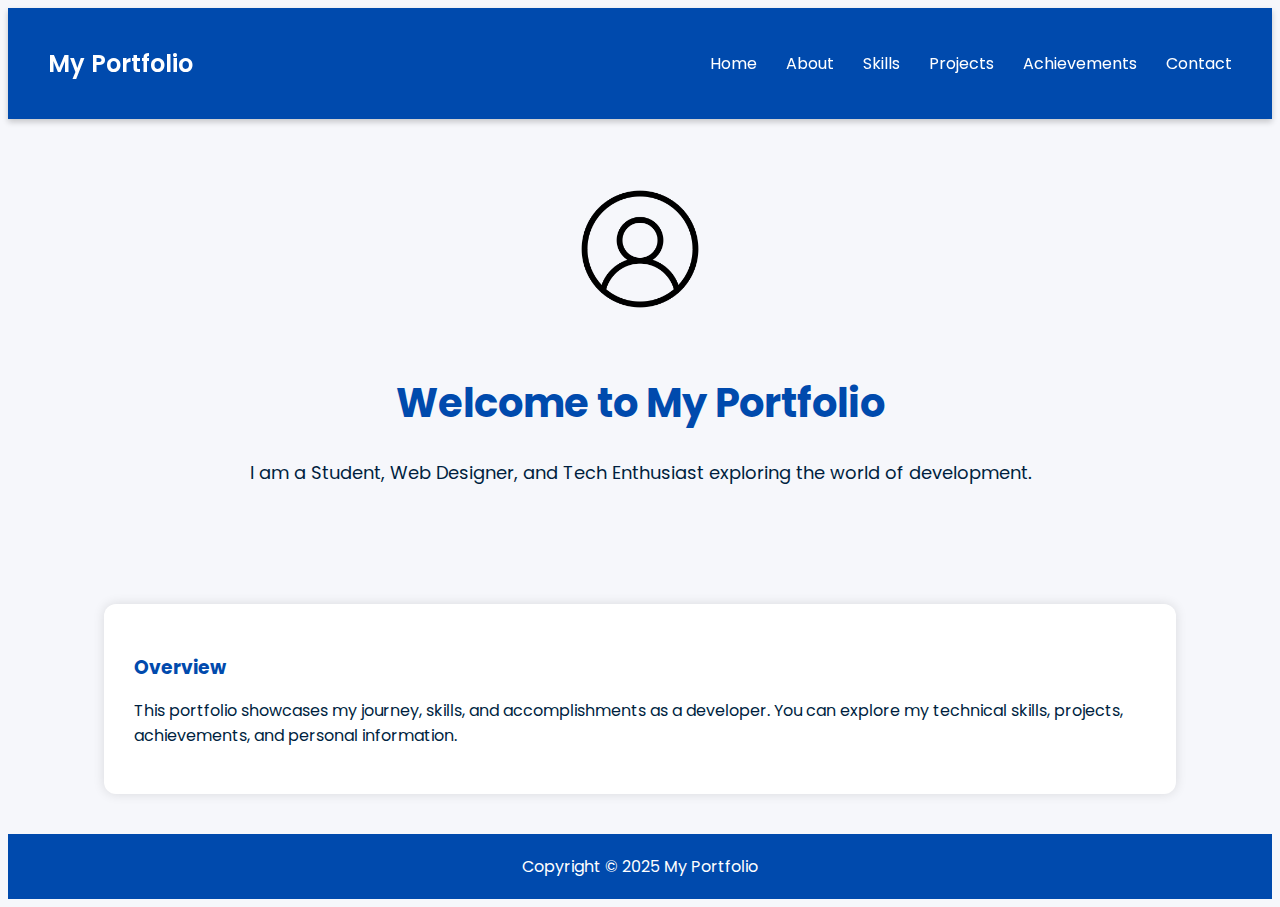
<file: index.html>
<!DOCTYPE html>
<html>
<head>
    <title>My Portfolio - Home</title>
    <link rel="stylesheet" href="style.css">
</head>

<body>

    
    <div class="navbar">
        <h2>My Portfolio</h2>
        <div class="nav-links">
            <a href="index.html">Home</a>
            <a href="about.html">About</a>
            <a href="skills.html">Skills</a>
            <a href="projects.html">Projects</a>
            <a href="achievements.html">Achievements</a>
            <a href="contact.html">Contact</a>
        </div>
    </div>

    
    <div class="hero">
        <img src="myimage.png">
        <h1>Welcome to My Portfolio</h1>
        <p>I am a Student, Web Designer, and Tech Enthusiast exploring the world of development.</p>
    </div>

    
    <div class="section">
        <h3>Overview</h3>
        <p>
            This portfolio showcases my journey, skills, and accomplishments as a developer.  
            You can explore my technical skills, projects, achievements, and personal information.
        </p>
    </div>

    <footer>
        Copyright © 2025 My Portfolio
    </footer>

</body>
</html>
</file>
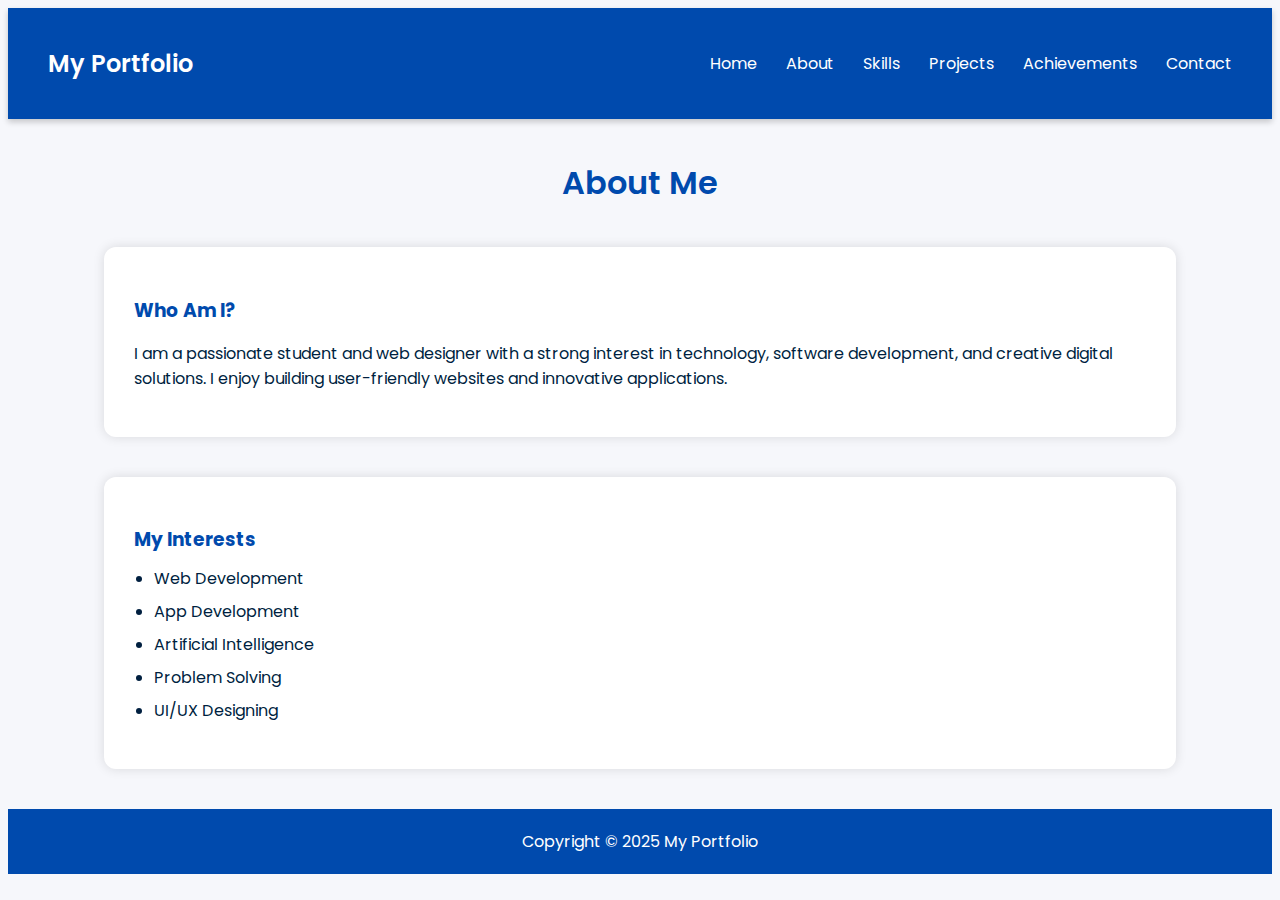
<file: about.html>
<!DOCTYPE html>
<html>
<head>
    <title>About Me</title>
    <link rel="stylesheet" href="style.css">
</head>

<body>

<div class="navbar">
    <h2>My Portfolio</h2>
    <div class="nav-links">
        <a href="index.html">Home</a>
        <a href="about.html">About</a>
        <a href="skills.html">Skills</a>
        <a href="projects.html">Projects</a>
        <a href="achievements.html">Achievements</a>
        <a href="contact.html">Contact</a>
    </div>
</div>

<h1 class="page-title">About Me</h1>

<div class="section">
    <h3>Who Am I?</h3>
    <p>
        I am a passionate student and web designer with a strong interest in technology,  
        software development, and creative digital solutions.  
        I enjoy building user-friendly websites and innovative applications.
    </p>
</div>

<div class="section">
    <h3>My Interests</h3>
    <ul>
        <li>Web Development</li>
        <li>App Development</li>
        <li>Artificial Intelligence</li>
        <li>Problem Solving</li>
        <li>UI/UX Designing</li>
    </ul>
</div>

<footer>
    Copyright © 2025 My Portfolio
</footer>

</body>
</html>
</file>
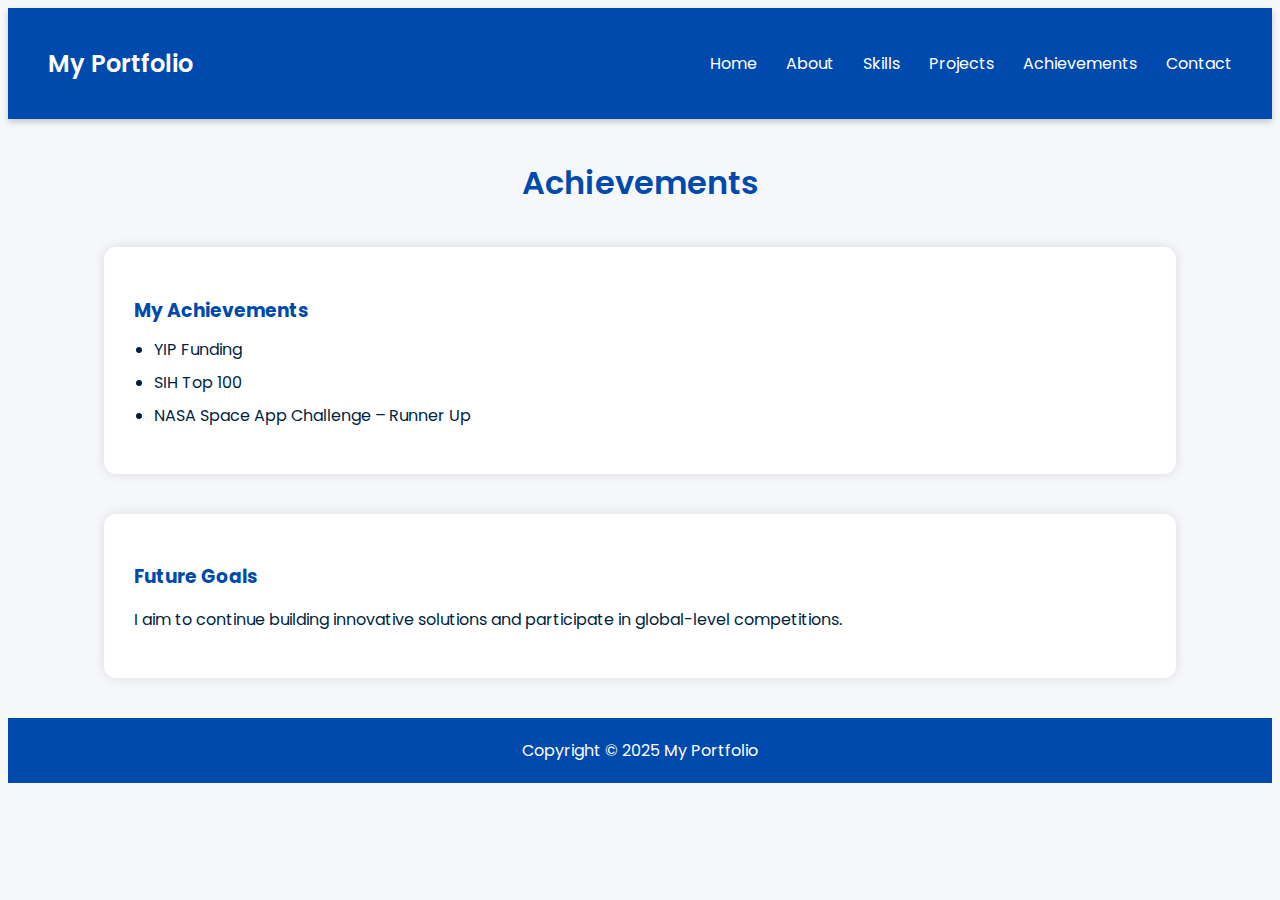
<file: achievements.html>
<!DOCTYPE html>
<html>
<head>
    <title>Achievements</title>
    <link rel="stylesheet" href="style.css">
</head>

<body>

<div class="navbar">
    <h2>My Portfolio</h2>
    <div class="nav-links">
        <a href="index.html">Home</a>
        <a href="about.html">About</a>
        <a href="skills.html">Skills</a>
        <a href="projects.html">Projects</a>
        <a href="achievements.html">Achievements</a>
        <a href="contact.html">Contact</a>
    </div>
</div>

<h1 class="page-title">Achievements</h1>

<div class="section">
    <h3>My Achievements</h3>
    <ul>
        <li>YIP Funding</li>
        <li>SIH Top 100</li>
        <li>NASA Space App Challenge – Runner Up</li>
    </ul>
</div>

<div class="section">
    <h3>Future Goals</h3>
    <p>
        I aim to continue building innovative solutions and participate in global-level competitions.
    </p>
</div>

<footer>
    Copyright © 2025 My Portfolio
</footer>

</body>
</html>
</file>
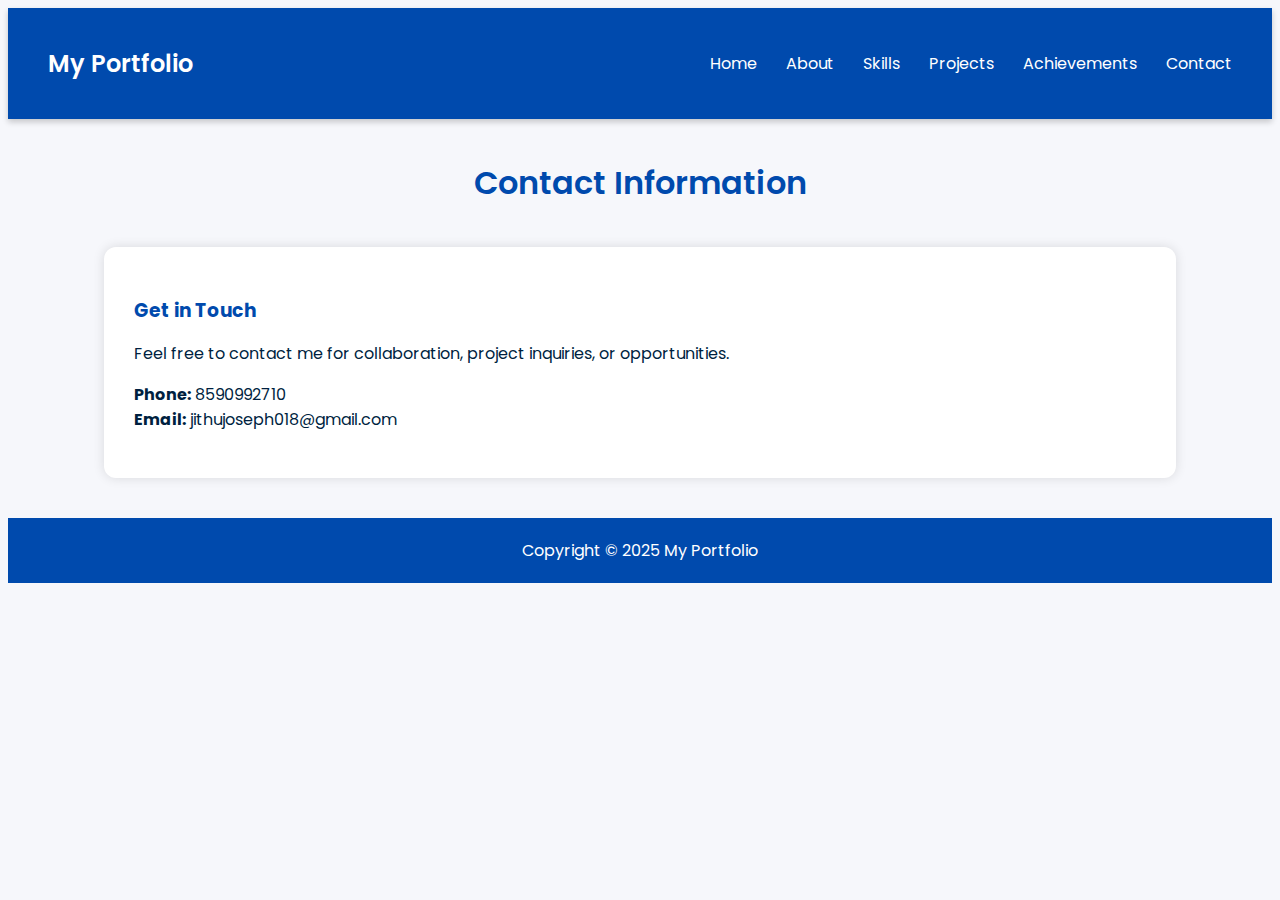
<file: contact.html>
<!DOCTYPE html>
<html>
<head>
    <title>Contact Me</title>
    <link rel="stylesheet" href="style.css">
</head>

<body>

<div class="navbar">
    <h2>My Portfolio</h2>
    <div class="nav-links">
        <a href="index.html">Home</a>
        <a href="about.html">About</a>
        <a href="skills.html">Skills</a>
        <a href="projects.html">Projects</a>
        <a href="achievements.html">Achievements</a>
        <a href="contact.html">Contact</a>
    </div>
</div>

<h1 class="page-title">Contact Information</h1>

<div class="section">
    <h3>Get in Touch</h3>
    <p>
        Feel free to contact me for collaboration, project inquiries, or opportunities.
    </p>

    <p>
        <b>Phone:</b> 8590992710 <br>
        <b>Email:</b> jithujoseph018@gmail.com
    </p>
</div>

<footer>
    Copyright © 2025 My Portfolio
</footer>

</body>
</html>
</file>
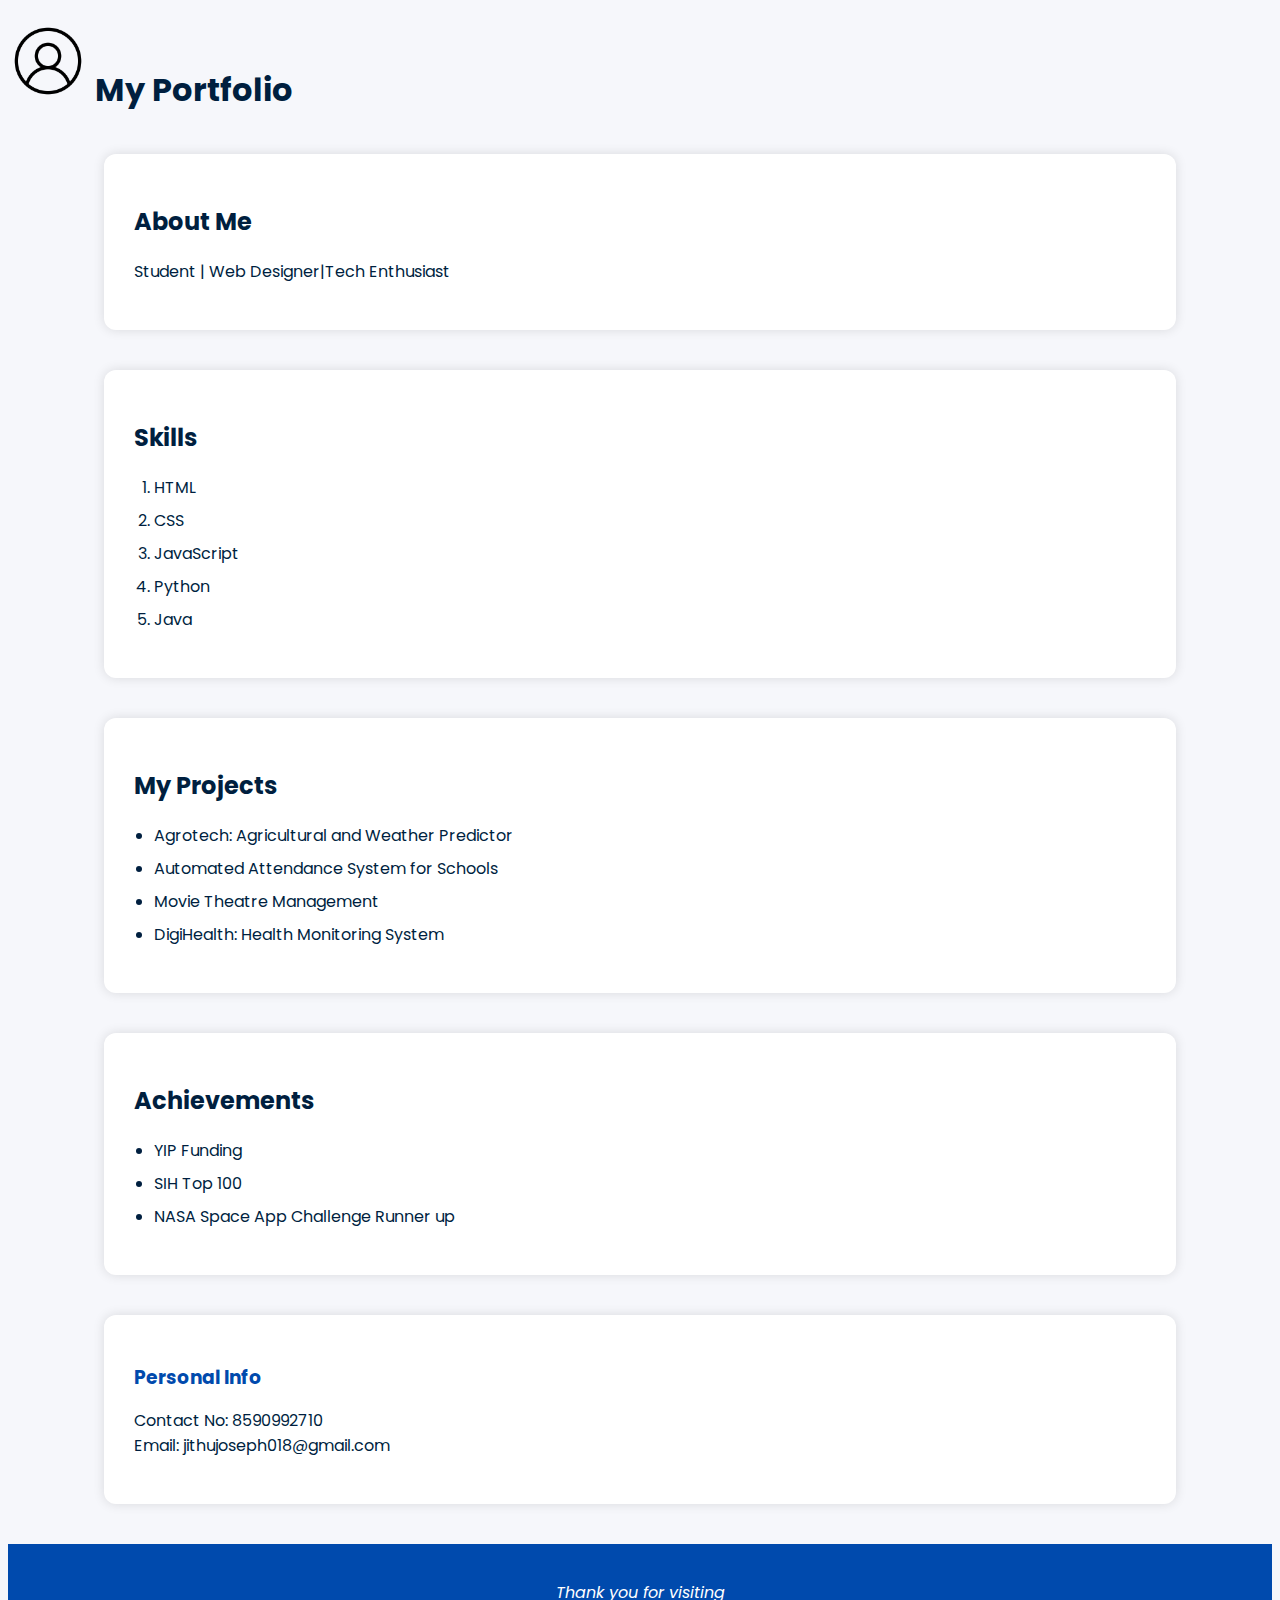
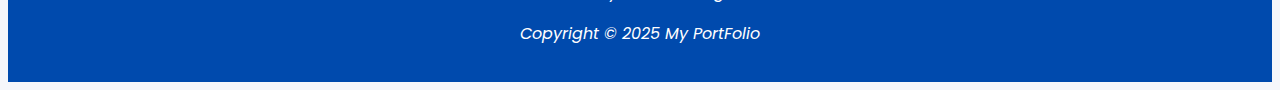
<file: portfolio.html>
<!DOCTYPE html>
<html lang="en">
<head>  
    <meta charset="UTF-8">
    <meta name="viewport" content="width=device-width, initial-scale=1.0">
    <title>My Portfolio</title>

    
    <link rel="stylesheet" href="style.css">
</head>

<body>

    
    <header class="header">
        <h1 class="title">
            <img src="myimage.png" width="80" height="80" class="profile-img">
            My Portfolio
        </h1>
    </header>

    
    <div class="section about">
        <h2>About Me</h2>
        <p>Student | Web Designer|Tech Enthusiast</p>
    </div>

    
    <div class="section skills">
        <h2>Skills</h2>
        <ol>
            <li>HTML</li>
            <li>CSS</li>
            <li>JavaScript</li>
            <li>Python</li>
            <li>Java</li>
        </ol>
    </div>

    
    <div class="section projects">
        <h2>My Projects</h2>
        <ul>
            <li>Agrotech: Agricultural and Weather Predictor</li>
            <li>Automated Attendance System for Schools</li>
            <li>Movie Theatre Management</li>
            <li>DigiHealth: Health Monitoring System</li>
        </ul>
    </div>

    
    <div class="section achievements">
        <h2>Achievements</h2>
        <ul>
            <li>YIP Funding</li>
            <li>SIH Top 100</li>
            <li>NASA Space App Challenge Runner up</li>
        </ul>
    </div>

    
    <div class="section personal">
        <h3>Personal Info</h3>
        <p>
            Contact No: 8590992710 <br>
            Email: jithujoseph018@gmail.com
        </p>
    </div>

    
    <footer>
        <center><p><i>Thank you for visiting</i></p></center>
        <center><p><i>Copyright © 2025 My PortFolio</i></p></center>
    </footer>

</body>
</html>
</file>
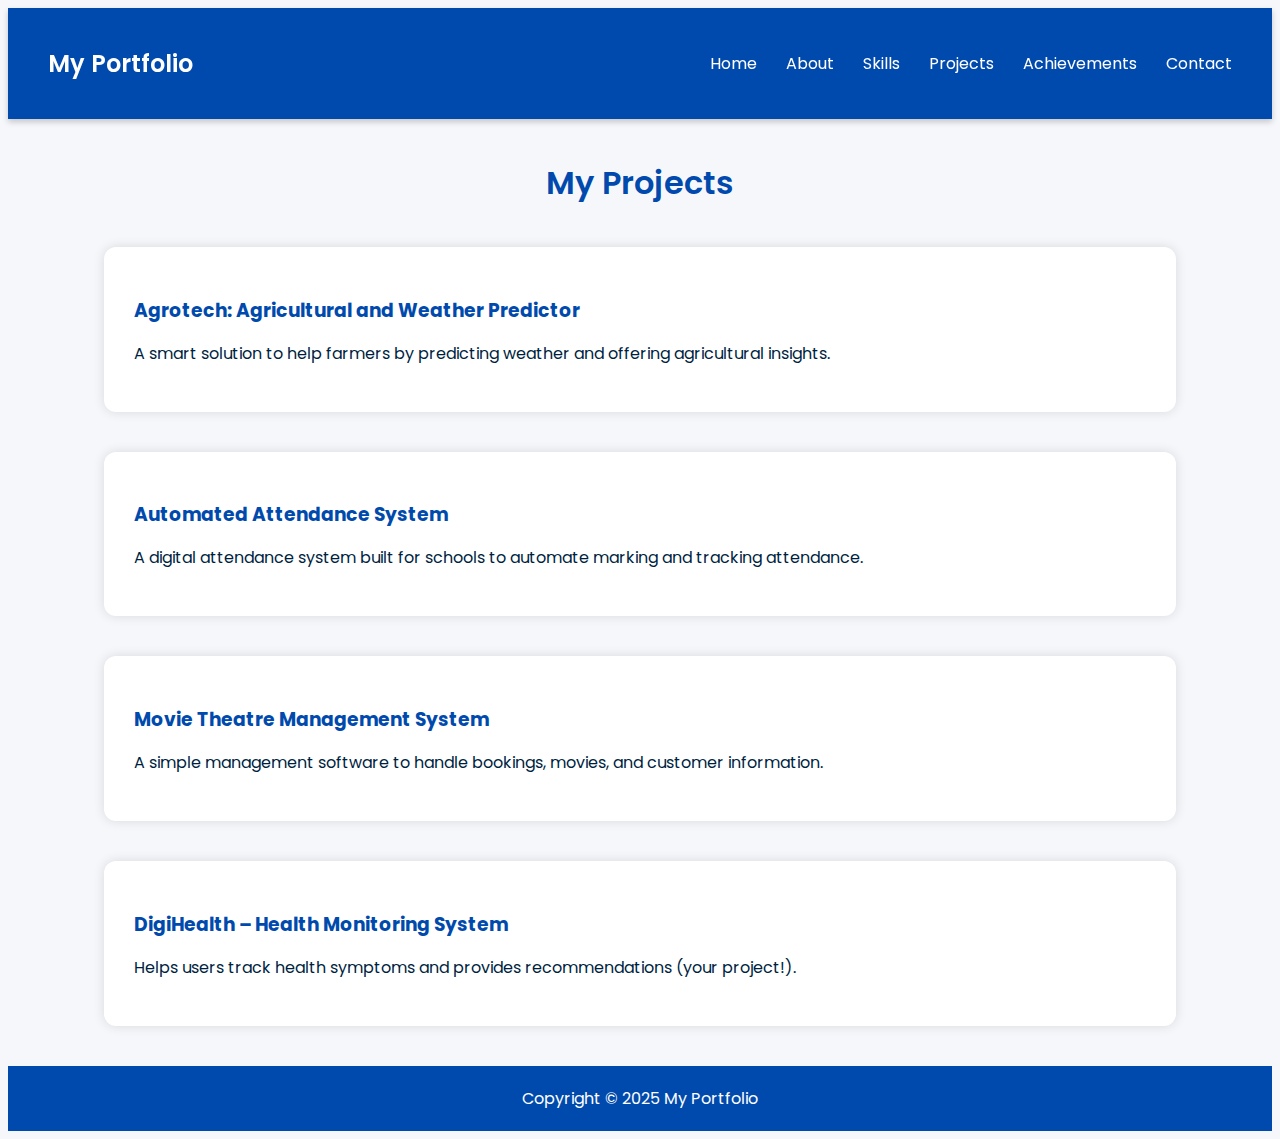
<file: projects.html>
<!DOCTYPE html>
<html>
<head>
    <title>My Projects</title>
    <link rel="stylesheet" href="style.css">
</head>

<body>

<div class="navbar">
    <h2>My Portfolio</h2>
    <div class="nav-links">
        <a href="index.html">Home</a>
        <a href="about.html">About</a>
        <a href="skills.html">Skills</a>
        <a href="projects.html">Projects</a>
        <a href="achievements.html">Achievements</a>
        <a href="contact.html">Contact</a>
    </div>
</div>

<h1 class="page-title">My Projects</h1>

<div class="section">
    <h3>Agrotech: Agricultural and Weather Predictor</h3>
    <p>
        A smart solution to help farmers by predicting weather and offering agricultural insights.
    </p>
</div>

<div class="section">
    <h3>Automated Attendance System</h3>
    <p>
        A digital attendance system built for schools to automate marking and tracking attendance.
    </p>
</div>

<div class="section">
    <h3>Movie Theatre Management System</h3>
    <p>
        A simple management software to handle bookings, movies, and customer information.
    </p>
</div>

<div class="section">
    <h3>DigiHealth – Health Monitoring System</h3>
    <p>
        Helps users track health symptoms and provides recommendations (your project!).
    </p>
</div>

<footer>
    Copyright © 2025 My Portfolio
</footer>

</body>
</html>
</file>
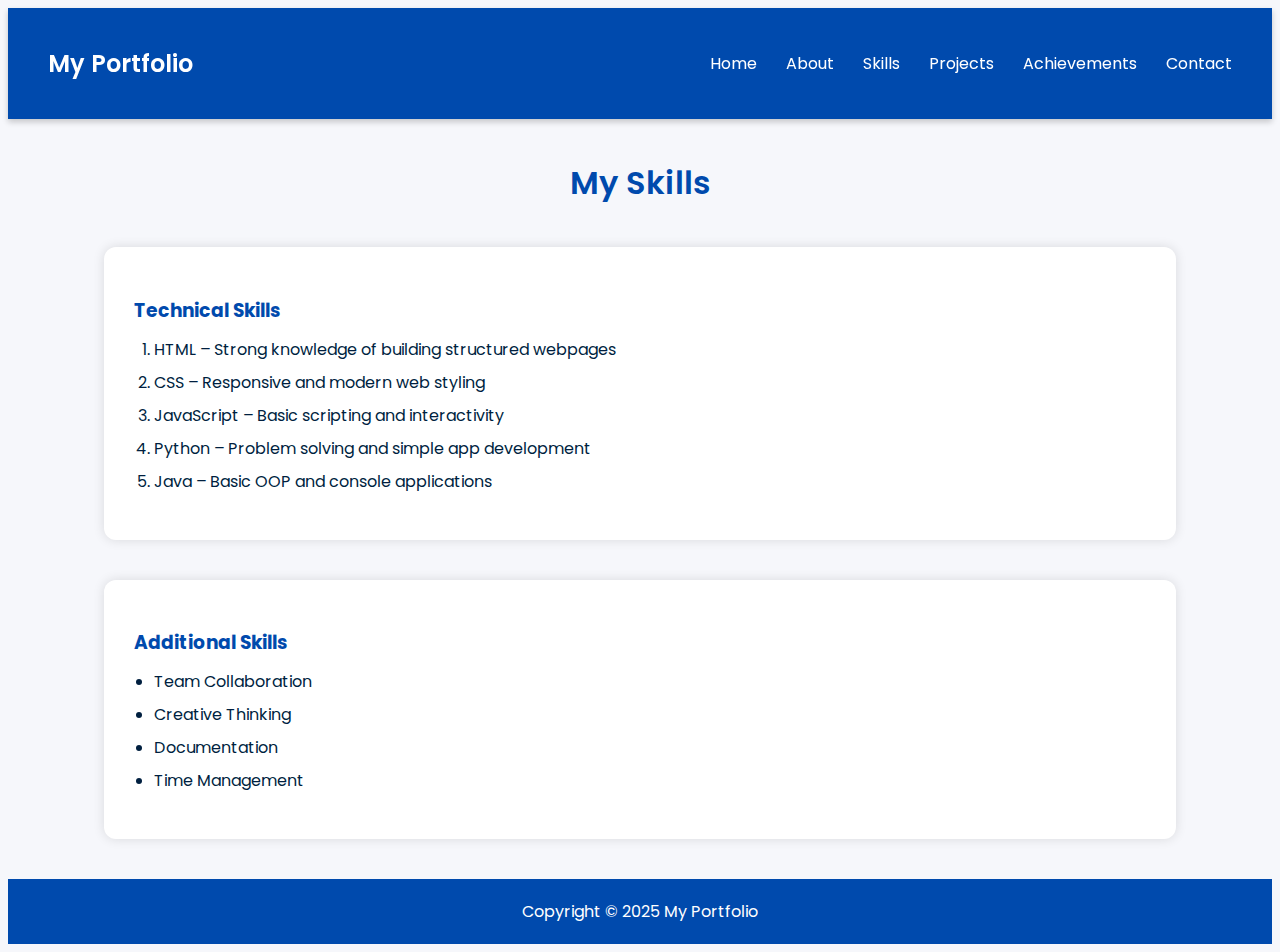
<file: skills.html>
<!DOCTYPE html>
<html>
<head>
    <title>My Skills</title>
    <link rel="stylesheet" href="style.css">
</head>

<body>

<div class="navbar">
    <h2>My Portfolio</h2>
    <div class="nav-links">
        <a href="index.html">Home</a>
        <a href="about.html">About</a>
        <a href="skills.html">Skills</a>
        <a href="projects.html">Projects</a>
        <a href="achievements.html">Achievements</a>
        <a href="contact.html">Contact</a>
    </div>
</div>

<h1 class="page-title">My Skills</h1>

<div class="section">
    <h3>Technical Skills</h3>
    <ol>
        <li>HTML – Strong knowledge of building structured webpages </li>
        <li>CSS – Responsive and modern web styling</li>
        <li>JavaScript – Basic scripting and interactivity</li>
        <li>Python – Problem solving and simple app development</li>
        <li>Java – Basic OOP and console applications</li>
    </ol>
</div>

<div class="section">
    <h3>Additional Skills</h3>
    <ul>
        <li>Team Collaboration</li>
        <li>Creative Thinking</li>
        <li>Documentation</li>
        <li>Time Management</li>
    </ul>
</div>

<footer>
    Copyright © 2025 My Portfolio
</footer>

</body>
</html>
</file>
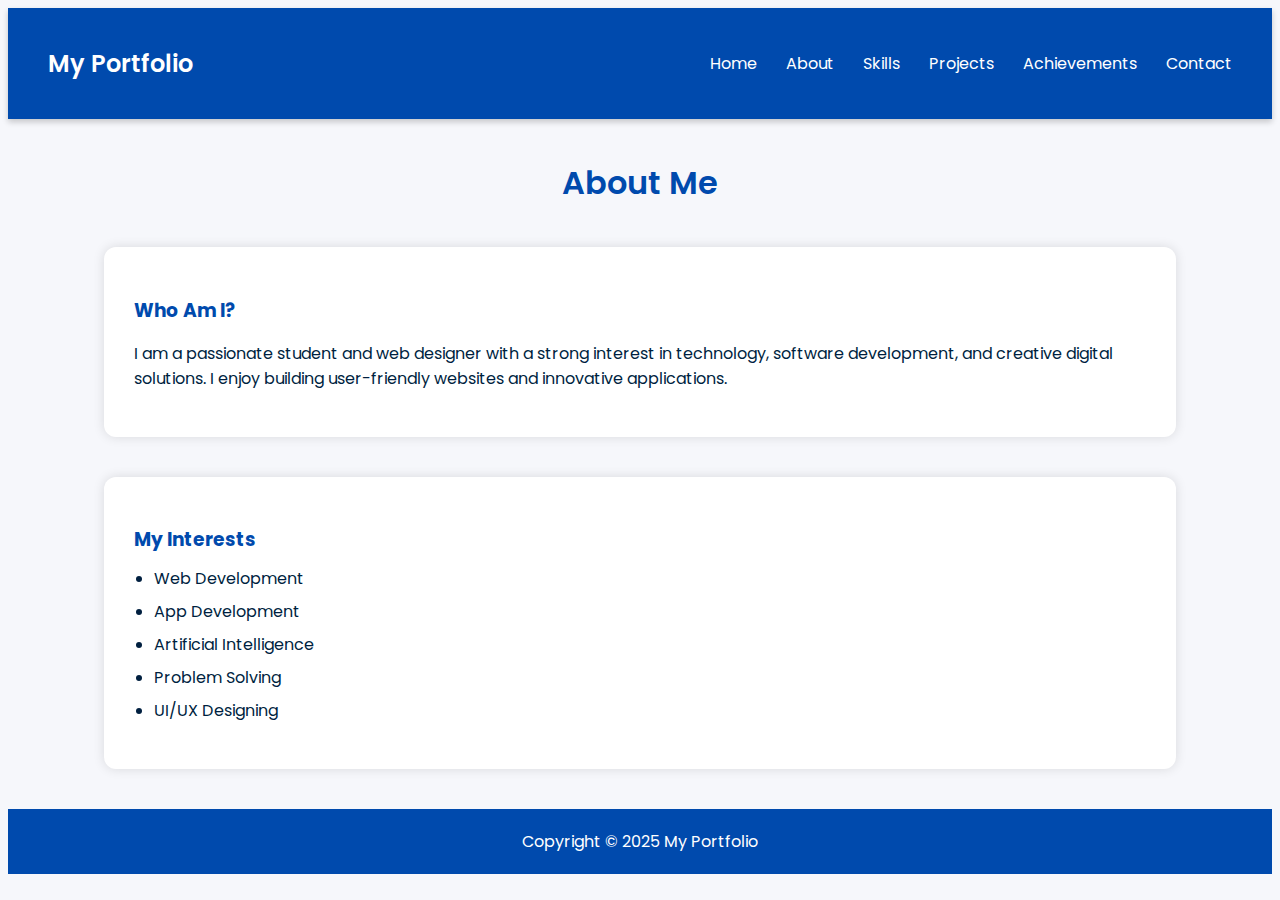
<file: html/about.html>
<!DOCTYPE html>
<html>
<head>
    <title>About Me</title>
    <link rel="stylesheet" href="style.css">
</head>

<body>

<div class="navbar">
    <h2>My Portfolio</h2>
    <div class="nav-links">
        <a href="index.html">Home</a>
        <a href="about.html">About</a>
        <a href="skills.html">Skills</a>
        <a href="projects.html">Projects</a>
        <a href="achievements.html">Achievements</a>
        <a href="contact.html">Contact</a>
    </div>
</div>

<h1 class="page-title">About Me</h1>

<div class="section">
    <h3>Who Am I?</h3>
    <p>
        I am a passionate student and web designer with a strong interest in technology,  
        software development, and creative digital solutions.  
        I enjoy building user-friendly websites and innovative applications.
    </p>
</div>

<div class="section">
    <h3>My Interests</h3>
    <ul>
        <li>Web Development</li>
        <li>App Development</li>
        <li>Artificial Intelligence</li>
        <li>Problem Solving</li>
        <li>UI/UX Designing</li>
    </ul>
</div>

<footer>
    Copyright © 2025 My Portfolio
</footer>

</body>
</html>
</file>
<file: style.css>
@import url('https://fonts.googleapis.com/css2?family=Poppins:wght@300;400;500;600;700&display=swap');

 {
    margin: 0;
    padding: 0;
    box-sizing: border-box;
}

body {
    font-family: 'Poppins', sans-serif;
    background: #F6F7FB;
    color: #001F3F;
}


.navbar {
    background: #004AAD;
    padding: 18px 40px;
    display: flex;
    justify-content: space-between;
    align-items: center;
    box-shadow: 0 3px 6px rgba(0,0,0,0.2);
    position: sticky;
    top: 0;
    z-index: 1000;
}

.navbar h2 {
    color: #fff;
    font-weight: 600;
}

.nav-links a {
    color: white;
    margin-left: 25px;
    text-decoration: none;
    font-size: 16px;
    transition: 0.3s;
}

.nav-links a:hover {
    color: #FFB300;
}


.page-title {
    text-align: center;
    margin-top: 40px;
    font-size: 32px;
    font-weight: 600;
    color: #004AAD;
}


.section {
    width: 80%;
    margin: 40px auto;
    background: white;
    padding: 30px;
    border-radius: 12px;
    box-shadow: 0 0 12px rgba(0,0,0,0.12);
}

.section h3 {
    margin-bottom: 10px;
    color: #004AAD;
}


.section ul, .section ol {
    margin-top: 12px;
    padding-left: 20px;
}

.section li {
    margin: 8px 0;
    font-size: 16px;
}


.hero {
    text-align: center;
    padding: 60px 20px;
}

.hero img {
    border-radius: 50%;
    height: 140px;
    width: 140px;
    margin-bottom: 20px;
}

.hero h1 {
    font-size: 40px;
    color: #004AAD;
}

.hero p {
    font-size: 18px;
    margin-top: 10px;
}


footer {
    text-align: center;
    padding: 20px;
    background: #004AAD;
    color: white;
    margin-top: 40px;
}
</file>
<file: html/style.css>
@import url('https://fonts.googleapis.com/css2?family=Poppins:wght@300;400;500;600;700&display=swap');

 {
    margin: 0;
    padding: 0;
    box-sizing: border-box;
}

body {
    font-family: 'Poppins', sans-serif;
    background: #F6F7FB;
    color: #001F3F;
}


.navbar {
    background: #004AAD;
    padding: 18px 40px;
    display: flex;
    justify-content: space-between;
    align-items: center;
    box-shadow: 0 3px 6px rgba(0,0,0,0.2);
    position: sticky;
    top: 0;
    z-index: 1000;
}

.navbar h2 {
    color: #fff;
    font-weight: 600;
}

.nav-links a {
    color: white;
    margin-left: 25px;
    text-decoration: none;
    font-size: 16px;
    transition: 0.3s;
}

.nav-links a:hover {
    color: #FFB300;
}


.page-title {
    text-align: center;
    margin-top: 40px;
    font-size: 32px;
    font-weight: 600;
    color: #004AAD;
}


.section {
    width: 80%;
    margin: 40px auto;
    background: white;
    padding: 30px;
    border-radius: 12px;
    box-shadow: 0 0 12px rgba(0,0,0,0.12);
}

.section h3 {
    margin-bottom: 10px;
    color: #004AAD;
}


.section ul, .section ol {
    margin-top: 12px;
    padding-left: 20px;
}

.section li {
    margin: 8px 0;
    font-size: 16px;
}


.hero {
    text-align: center;
    padding: 60px 20px;
}

.hero img {
    border-radius: 50%;
    height: 140px;
    width: 140px;
    margin-bottom: 20px;
}

.hero h1 {
    font-size: 40px;
    color: #004AAD;
}

.hero p {
    font-size: 18px;
    margin-top: 10px;
}


footer {
    text-align: center;
    padding: 20px;
    background: #004AAD;
    color: white;
    margin-top: 40px;
}
</file>
